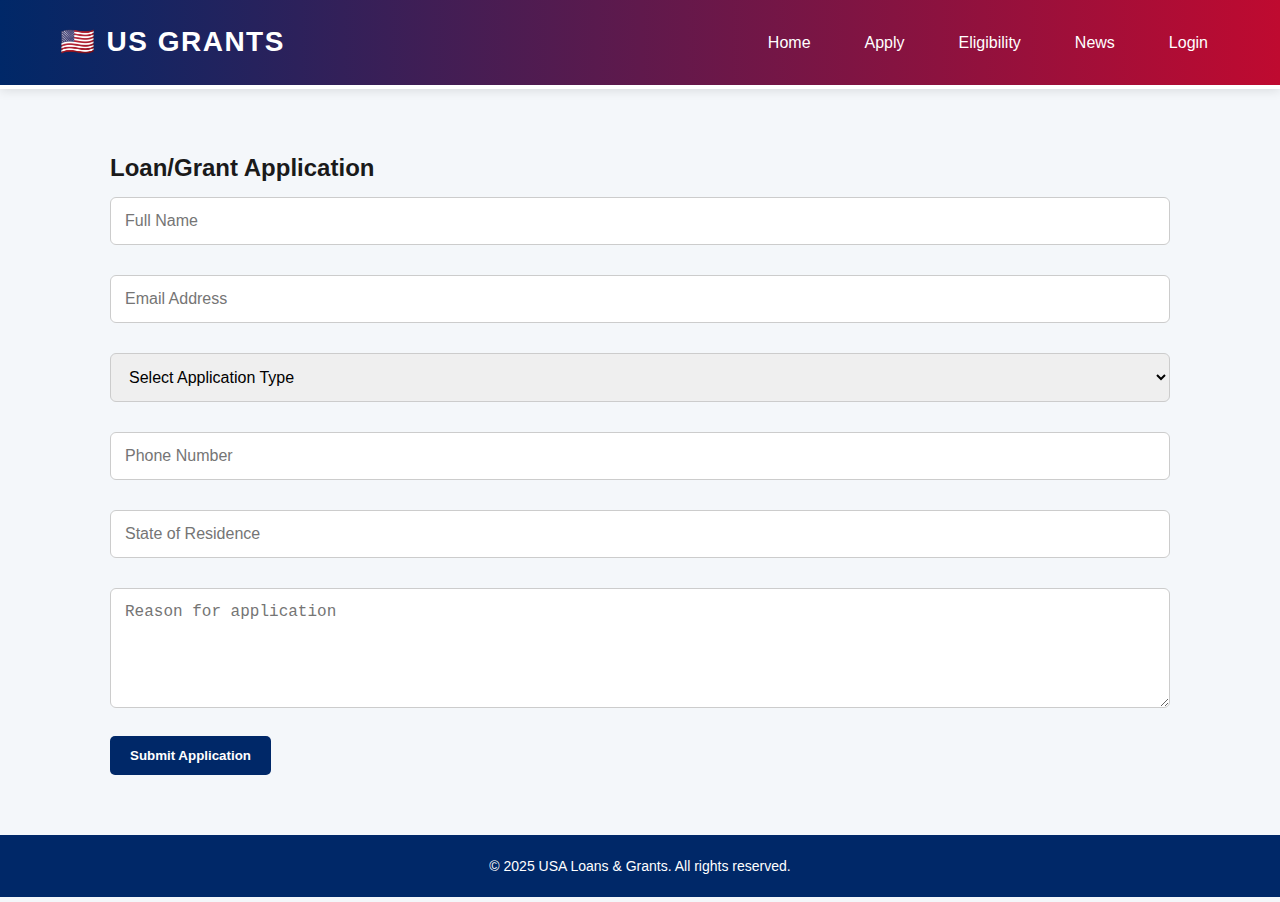
<file: apply.html>
<!DOCTYPE html>
<html lang="en">
<head>
  <meta charset="UTF-8" />
  <meta name="viewport" content="width=device-width, initial-scale=1.0"/>
  <title>Apply for Loan/Grant</title>
  <link rel="stylesheet" href="style.css" />
</head>
<body>
  <header>
    <nav>
      <div class="logo">US Grants</div>
      <ul>
        <li><a href="index.html">Home</a></li>
        <li><a href="apply.html">Apply</a></li>
        <li><a href="eligibility.html">Eligibility</a></li>
        <li><a href="news.html">News</a></li>
        <li><a href="login.html">Login</a></li>
      </ul>
    </nav>
  </header>

  <section class="form-section">
    <h2>Loan/Grant Application</h2>
    <form class="application-form">
      <input type="text" placeholder="Full Name" required>
      <input type="email" placeholder="Email Address" required>
      <select required>
        <option value="">Select Application Type</option>
        <option value="loan">Loan</option>
        <option value="grant">Grant</option>
      </select>
      <input type="text" placeholder="Phone Number" required>
      <input type="text" placeholder="State of Residence" required>
      <textarea placeholder="Reason for application" rows="5" required></textarea>
      <button type="submit">Submit Application</button>
    </form>
  </section>

  <footer>
    <p>&copy; 2025 USA Loans & Grants. All rights reserved.</p>
  </footer>
</body>
</html>
</file>
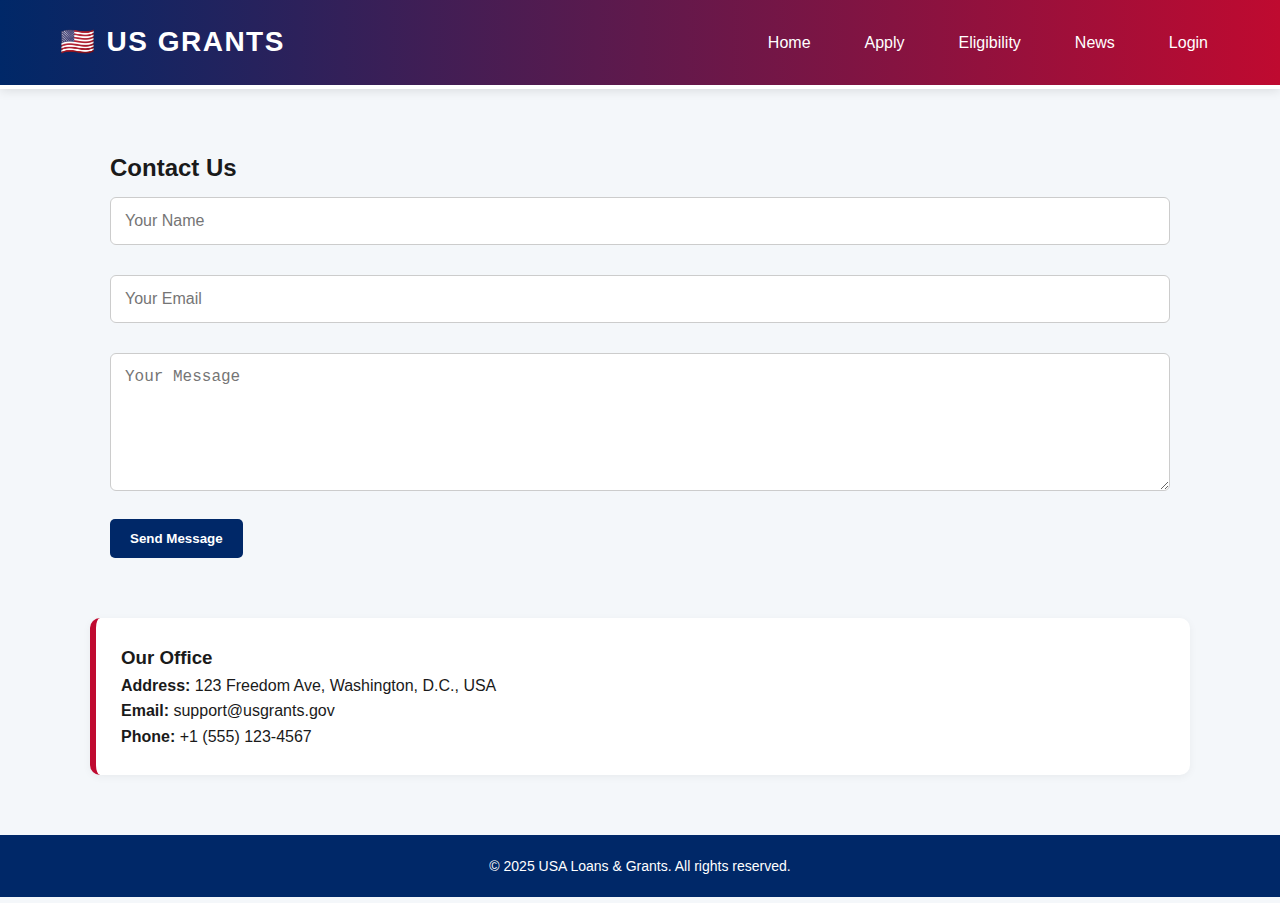
<file: contact.html>
<!DOCTYPE html>
<html lang="en">
<head>
  <meta charset="UTF-8" />
  <meta name="viewport" content="width=device-width, initial-scale=1.0"/>
  <title>Contact Us</title>
  <link rel="stylesheet" href="style.css" />
</head>
<body>
  <header>
    <nav>
      <div class="logo">US Grants</div>
      <ul>
        <li><a href="index.html">Home</a></li>
        <li><a href="apply.html">Apply</a></li>
        <li><a href="eligibility.html">Eligibility</a></li>
        <li><a href="news.html">News</a></li>
        <li><a href="login.html">Login</a></li>
      </ul>
    </nav>
  </header>

  <section class="form-section">
    <h2>Contact Us</h2>
    <form class="application-form">
      <input type="text" placeholder="Your Name" required>
      <input type="email" placeholder="Your Email" required>
      <textarea rows="6" placeholder="Your Message" required></textarea>
      <button type="submit">Send Message</button>
    </form>
  </section>

  <section class="contact-info">
    <h3>Our Office</h3>
    <p><strong>Address:</strong> 123 Freedom Ave, Washington, D.C., USA</p>
    <p><strong>Email:</strong> support@usgrants.gov</p>
    <p><strong>Phone:</strong> +1 (555) 123-4567</p>
  </section>

  <footer>
    <p>&copy; 2025 USA Loans & Grants. All rights reserved.</p>
  </footer>
</body>
</html>
</file>
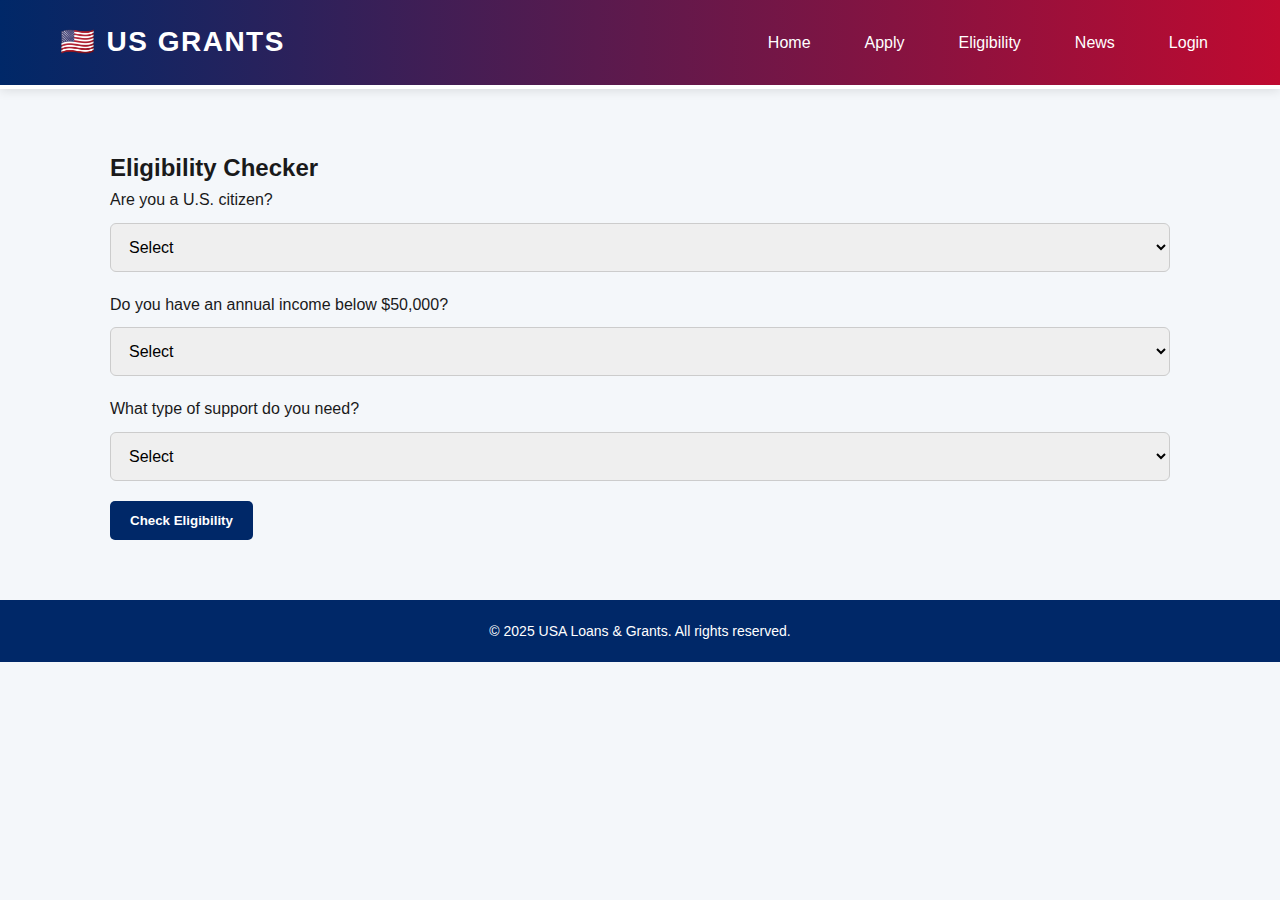
<file: eligibility.html>
<!DOCTYPE html>
<html lang="en">
<head>
  <meta charset="UTF-8" />
  <meta name="viewport" content="width=device-width, initial-scale=1.0"/>
  <title>Eligibility Checker</title>
  <link rel="stylesheet" href="style.css" />
</head>
<body>
  <header>
    <nav>
      <div class="logo">US Grants</div>
      <ul>
        <li><a href="index.html">Home</a></li>
        <li><a href="apply.html">Apply</a></li>
        <li><a href="eligibility.html">Eligibility</a></li>
        <li><a href="news.html">News</a></li>
        <li><a href="login.html">Login</a></li>
      </ul>
    </nav>
  </header>

  <section class="form-section">
    <h2>Eligibility Checker</h2>
    <form class="application-form">
      <label>Are you a U.S. citizen?</label>
      <select required>
        <option value="">Select</option>
        <option value="yes">Yes</option>
        <option value="no">No</option>
      </select>
      <label>Do you have an annual income below $50,000?</label>
      <select required>
        <option value="">Select</option>
        <option value="yes">Yes</option>
        <option value="no">No</option>
      </select>
      <label>What type of support do you need?</label>
      <select required>
        <option value="">Select</option>
        <option>Education</option>
        <option>Business</option>
        <option>Housing</option>
        <option>Health</option>
      </select>
      <button type="submit">Check Eligibility</button>
    </form>
  </section>

  <footer>
    <p>&copy; 2025 USA Loans & Grants. All rights reserved.</p>
  </footer>
</body>
</html>
</file>
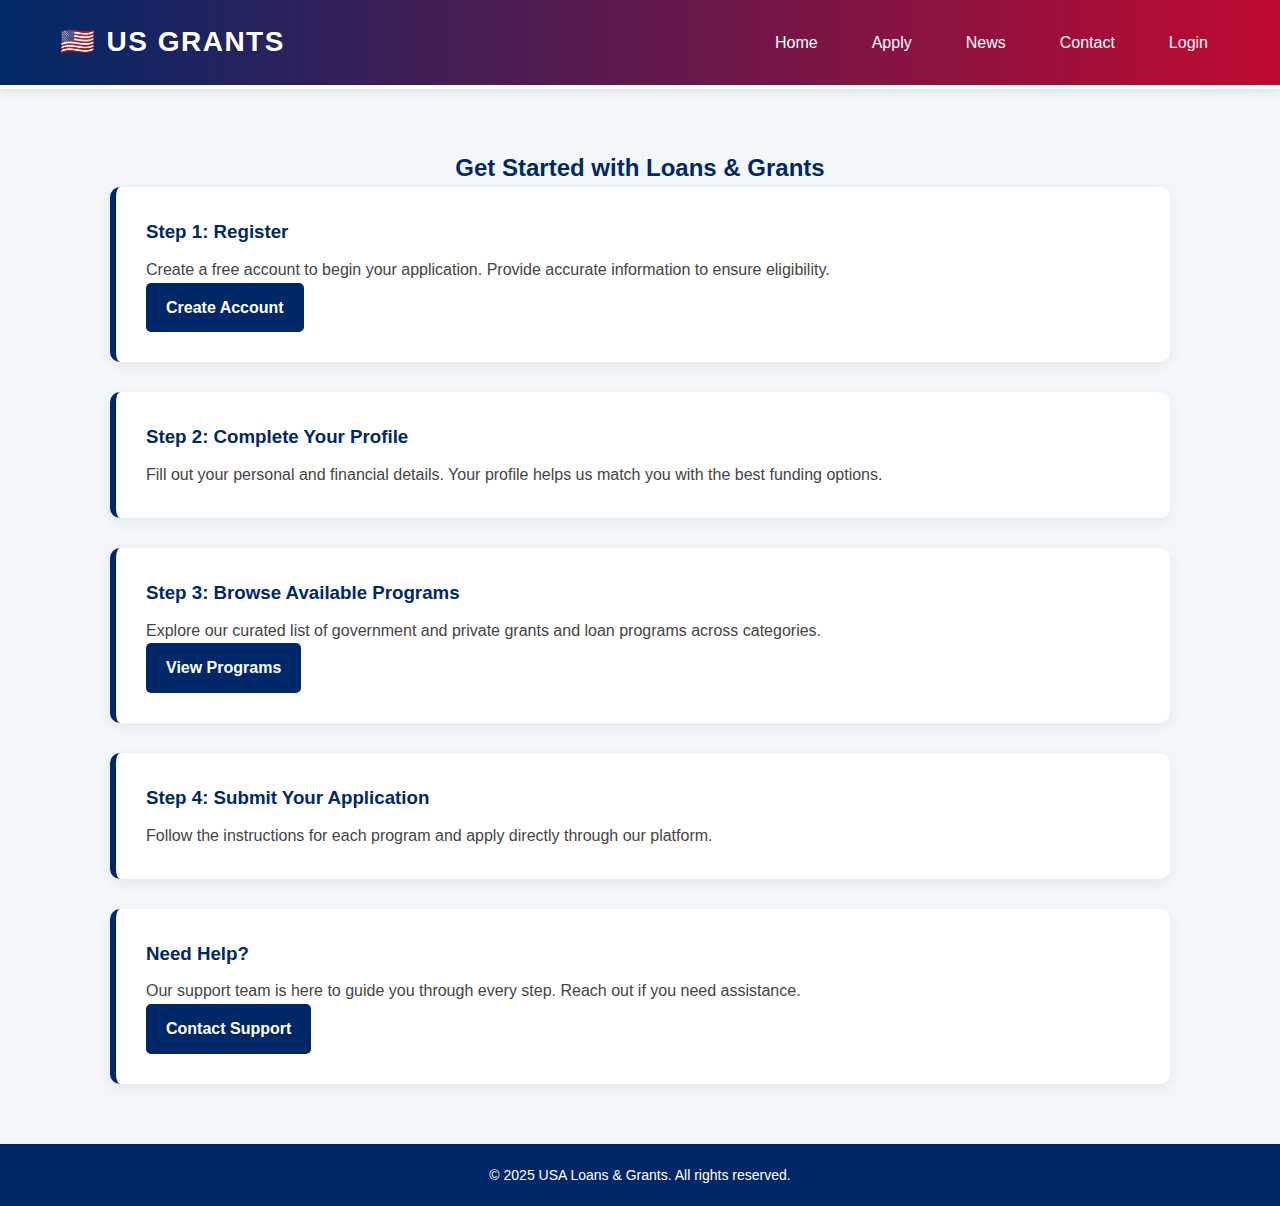
<file: get started.html>
<!DOCTYPE html>
<html lang="en">
<head>
  <meta charset="UTF-8" />
  <meta name="viewport" content="width=device-width, initial-scale=1.0"/>
  <title>Get Started - US Grants</title>
  <link rel="stylesheet" href="style.css" />
</head>
<body>

  <header>
    <nav>
      <div class="logo">US Grants</div>
      <ul>
        <li><a href="index.html">Home</a></li>
        <li><a href="apply.html">Apply</a></li>
        <li><a href="news.html">News</a></li>
        <li><a href="contact.html">Contact</a></li>
        <li><a href="login.html">Login</a></li>
      </ul>
    </nav>
  </header>

  <section>
    <h2 style="text-align: center; color: #002868;">Get Started with Loans & Grants</h2>

    <div class="card">
      <h3>Step 1: Register</h3>
      <p>Create a free account to begin your application. Provide accurate information to ensure eligibility.</p>
      <a href="register.html" class="btn">Create Account</a>
    </div>

    <div class="card">
      <h3>Step 2: Complete Your Profile</h3>
      <p>Fill out your personal and financial details. Your profile helps us match you with the best funding options.</p>
    </div>

    <div class="card">
      <h3>Step 3: Browse Available Programs</h3>
      <p>Explore our curated list of government and private grants and loan programs across categories.</p>
      <a href="apply.html" class="btn">View Programs</a>
    </div>

    <div class="card">
      <h3>Step 4: Submit Your Application</h3>
      <p>Follow the instructions for each program and apply directly through our platform.</p>
    </div>

    <div class="card">
      <h3>Need Help?</h3>
      <p>Our support team is here to guide you through every step. Reach out if you need assistance.</p>
      <a href="contact.html" class="btn">Contact Support</a>
    </div>
  </section>

  <footer>
    <p>&copy; 2025 USA Loans & Grants. All rights reserved.</p>
  </footer>

</body>
</html>
</file>
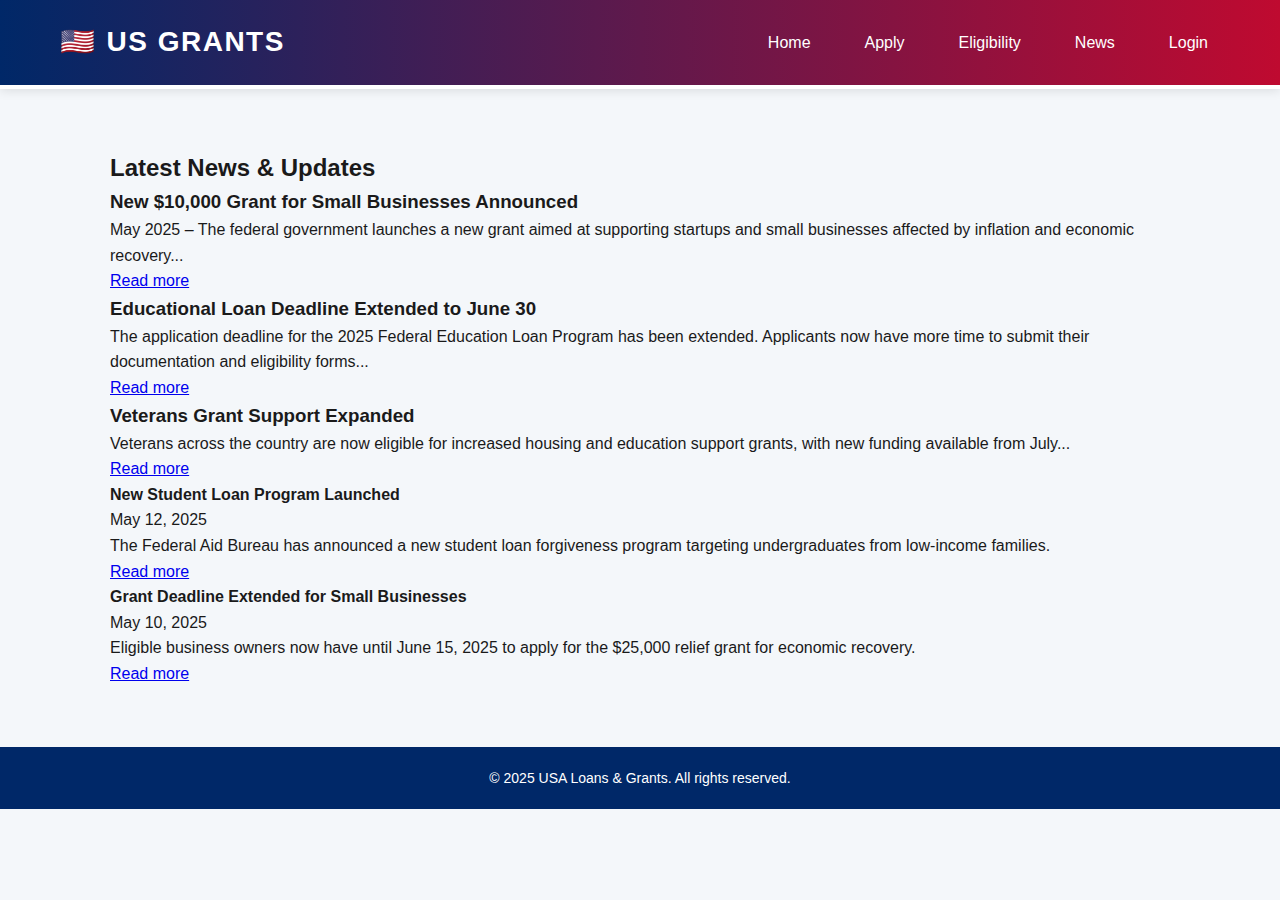
<file: news.html>
<!DOCTYPE html>
<html lang="en">
<head>
  <meta charset="UTF-8" />
  <meta name="viewport" content="width=device-width, initial-scale=1.0"/>
  <title>Latest News</title>
  <link rel="stylesheet" href="style.css" />
</head>
<body>
  <header>
    <nav>
      <div class="logo">US Grants</div>
      <ul>
        <li><a href="index.html">Home</a></li>
        <li><a href="apply.html">Apply</a></li>
        <li><a href="eligibility.html">Eligibility</a></li>
        <li><a href="news.html">News</a></li>
        <li><a href="login.html">Login</a></li>
      </ul>
    </nav>
  </header>

  <section class="news-section">
    <h2>Latest News & Updates</h2>

    <article class="news-card">
      <h3>New $10,000 Grant for Small Businesses Announced</h3>
      <p>May 2025 – The federal government launches a new grant aimed at supporting startups and small businesses affected by inflation and economic recovery...</p>
      <a href="https://wwW.FACEBOOK.COM">Read more</a>
    </article>

    <article class="news-card">
      <h3>Educational Loan Deadline Extended to June 30</h3>
      <p>The application deadline for the 2025 Federal Education Loan Program has been extended. Applicants now have more time to submit their documentation and eligibility forms...</p>
      <a href="#">Read more</a>
    </article>

    <article class="news-card">
      <h3>Veterans Grant Support Expanded</h3>
      <p>Veterans across the country are now eligible for increased housing and education support grants, with new funding available from July...</p>
      <a href="#">Read more</a>
      </article>
     

  <article class="news-card">
    <h4>New Student Loan Program Launched</h4>
    <div class="date">May 12, 2025</div>
    <p>The Federal Aid Bureau has announced a new student loan forgiveness program targeting undergraduates from low-income families.</p>
    <a href="#">Read more</a>
  </article>

  <article class="news-card">
    <h4>Grant Deadline Extended for Small Businesses</h4>
    <div class="date">May 10, 2025</div>
    <p>Eligible business owners now have until June 15, 2025 to apply for the $25,000 relief grant for economic recovery.</p>
    <a href="#">Read more</a>
  
</article>

    </article>
  </section>

  <footer>
    <p>&copy; 2025 USA Loans & Grants. All rights reserved.</p>
  </footer>
</body>
</html>
</file>
<file: style.css>
/* Core Reset */
* {
  margin: 0;
  padding: 0;
  box-sizing: border-box;
}

body {
  font-family: 'Poppins', sans-serif;
  background-color: #f4f7fa;
  color: #1a1a1a;
  line-height: 1.6;
}

/* Header & Navbar */
header {
  background: linear-gradient(to right, #002868, #bf0a30);
  padding: 20px 0;
  box-shadow: 0 2px 10px rgba(0, 0, 0, 0.1);
  border-bottom: 4px solid #ffffff;
}

nav {
  max-width: 1200px;
  margin: auto;
  padding: 0 20px;
  display: flex;
  align-items: center;
  justify-content: space-between;
  flex-wrap: wrap;
}

nav .logo {
  font-size: 28px;
  font-weight: bold;
  color: #ffffff;
  letter-spacing: 1.5px;
  text-transform: uppercase;
  display: flex;
  align-items: center;
}

nav .logo::before {
  content: "🇺🇸";
  margin-right: 10px;
}

nav ul {
  list-style: none;
  display: flex;
  gap: 30px;
}

nav ul li a {
  color: #ffffff;
  text-decoration: none;
  font-weight: 500;
  padding: 8px 12px;
  border-radius: 5px;
  transition: all 0.3s;
}

nav ul li a:hover {
  background-color: #ffffff;
  color: #002868;
}

/* Hero Section (Optional) */
.hero {
  background: url('../images/american-flag.jpg') no-repeat center center/cover;
  color: white;
  text-align: center;
  padding: 100px 20px;
  font-size: 24px;
}

/* Page Section */
section {
  max-width: 1100px;
  margin: 60px auto;
  padding: 0 20px;
}

/* Cards */
.card {
  background: white;
  padding: 30px;
  border-left: 6px solid #002868;
  border-radius: 10px;
  box-shadow: 0 4px 15px rgba(0,0,0,0.07);
  margin-bottom: 30px;
  transition: transform 0.3s;
}

.card:hover {
  transform: translateY(-5px);
}

.card h3 {
  color: #002868;
  margin-bottom: 10px;
}

.card p, .card ul li {
  color: #444;
}

/* Buttons */
button, .btn {
  display: inline-block;
  background-color: #002868;
  color: #ffffff;
  padding: 12px 20px;
  border: none;
  border-radius: 5px;
  font-weight: 600;
  cursor: pointer;
  transition: background 0.3s ease;
  text-decoration: none;
}

button:hover, .btn:hover {
  background-color: #bf0a30;
}

/* Forms */
.application-form input,
.application-form select,
.application-form textarea {
  width: 100%;
  padding: 14px;
  margin: 10px 0 20px;
  border-radius: 6px;
  border: 1px solid #ccc;
  font-size: 16px;
}

.application-form input:focus,
.application-form select:focus,
.application-form textarea:focus {
  border-color: #002868;
  outline: none;
}

/* Contact Info Box */
.contact-info {
  background-color: #ffffff;
  padding: 25px;
  border-left: 6px solid #bf0a30;
  border-radius: 10px;
  margin-top: 30px;
  box-shadow: 0 2px 8px rgba(0,0,0,0.05);
}

/* Footer */
footer {
  background-color: #002868;
  color: #ffffff;
  text-align: center;
  padding: 20px;
  font-size: 14px;
}

/* Responsive Design */
@media (max-width: 768px) {
  nav ul {
    flex-direction: column;
    align-items: center;
    gap: 15px;
    padding-top: 10px;
  }

  .hero {
    font-size: 20px;
    padding: 60px 20px;
  }

  .card {
    padding: 20px;
  }

  .logo {
    font-size: 24px;
  }

/* News Section Card */
.news-card {
  background: #ffffff;
  border-left: 6px solid #bf0a30;
  border-radius: 10px;
  box-shadow: 0 4px 12px rgba(0, 0, 0, 0.08);
  margin-bottom: 25px;
  padding: 25px;
  transition: transform 0.3s ease, box-shadow 0.3s ease;
}

.news-card:hover {
  transform: translateY(-4px);
  box-shadow: 0 6px 16px rgba(0, 0, 0, 0.15);
}

.news-card h4 {
  color: #002868;
  font-size: 20px;
  margin-bottom: 10px;
}

.news-card .date {
  font-size: 14px;
  color: #888;
  margin-bottom: 12px;
}

.news-card p {
  color: #333;
  font-size: 16px;
  margin-bottom: 10px;
}

.news-card a {
  color: #bf0a30;
  font-weight: 600;
  text-decoration: none;
  transition: color 0.2s ease;
}

.news-card a:hover {
  color: #002868;
  text-decoration: underline;
}
}
</file>
